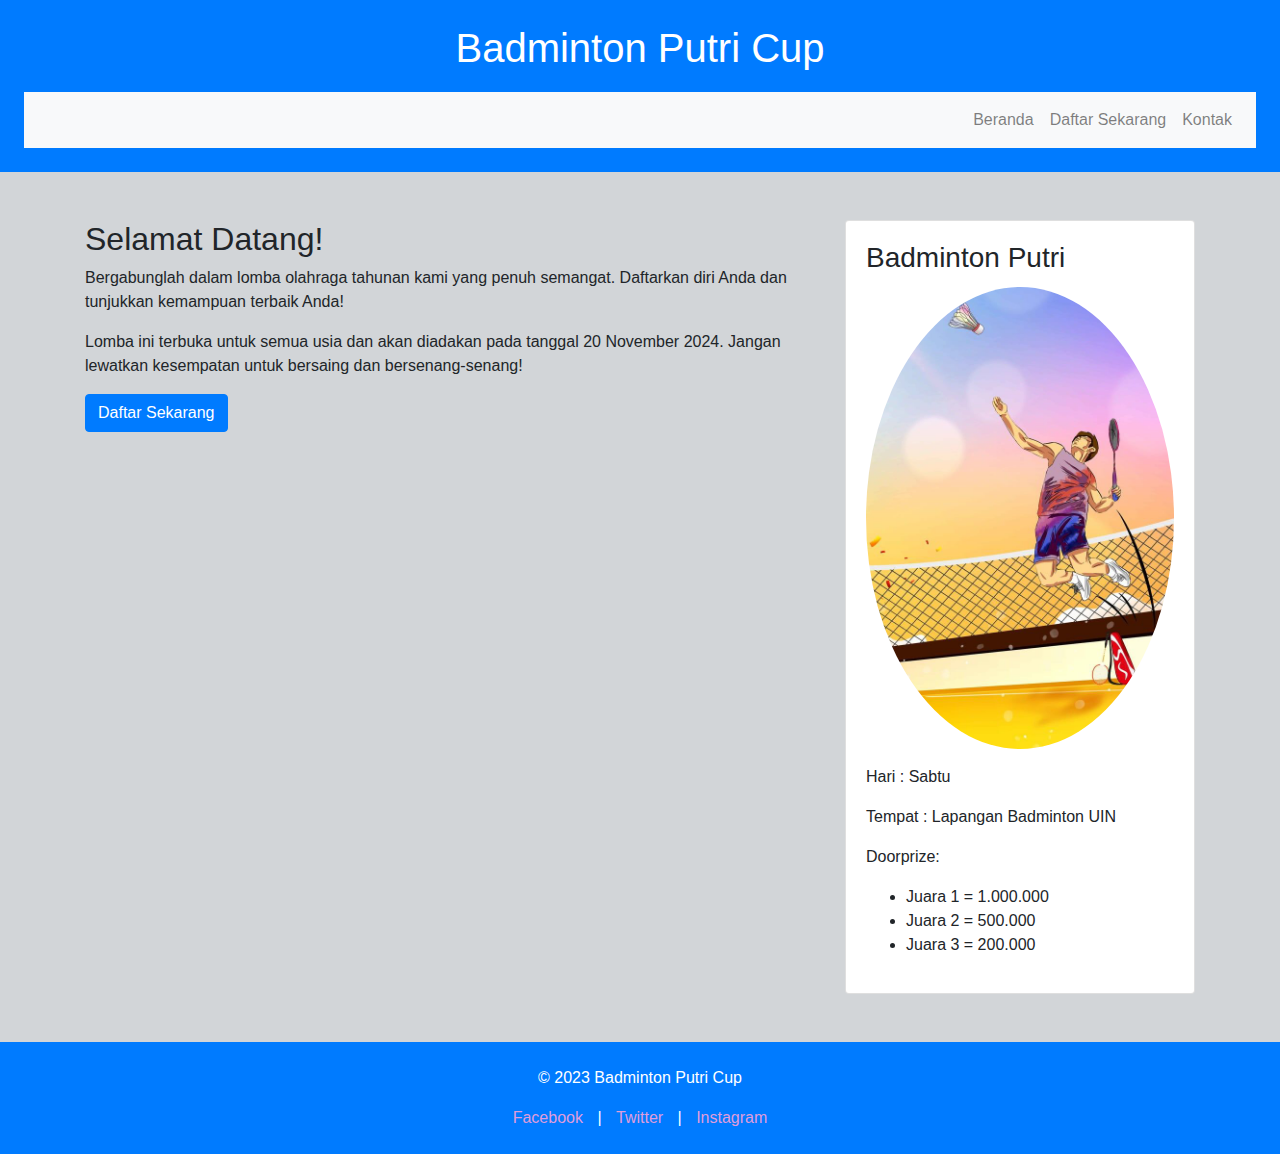
<file: index.html>
<!DOCTYPE html>
<html lang="id">
<head>
    <meta charset="UTF-8">
    <meta name="viewport" content="width=device-width, initial-scale=1.0">
    <title>Pendaftaran Lomba Olahraga</title>
    <!-- Corrected Bootstrap Link -->
    <link href="https://stackpath.bootstrapcdn.com/bootstrap/4.5.2/css/bootstrap.min.css" rel="stylesheet">
    <style>
        body {
            background-color: #d2d5d8;
        }
        .header-title {
            text-align: center;
            margin-bottom: 20px;
        }
        .footer-links a {
            margin: 0 10px;
            color: rgb(223, 157, 219);
            text-decoration: none;
        }
        .footer-links a:hover {
            color: #fff; /* Add hover color for better UX */
        }
    </style>
</head>
<body>

<header class="bg-primary text-white p-4">
    <h1 class="header-title">Badminton Putri Cup</h1>
    <nav class="navbar navbar-expand-lg navbar-light bg-light">
        <button class="navbar-toggler" type="button" data-toggle="collapse" data-target="#navbarNav" aria-controls="navbarNav" aria-expanded="false" aria-label="Toggle navigation">
            <span class="navbar-toggler-icon"></span>
        </button>
        <div class="collapse navbar-collapse" id="navbarNav">
            <ul class="navbar-nav ml-auto">
                <li class="nav-item">
                    <a class="nav-link" href="#home">Beranda</a>
                </li>
                <li class="nav-item">
                    <a class="nav-link" href="form.html">Daftar Sekarang</a>
                </li>
                <li class="nav-item">
                    <a class="nav-link" href="#contact">Kontak</a>
                </li>
            </ul>
        </div>
    </nav>
</header>

<main class="container my-5" id="home">
    <div class="row">
        <article class="col-md-8">
            <h2>Selamat Datang!</h2>
            <p>Bergabunglah dalam lomba olahraga tahunan kami yang penuh semangat. Daftarkan diri Anda dan tunjukkan kemampuan terbaik Anda!</p>
            <p>Lomba ini terbuka untuk semua usia dan akan diadakan pada tanggal 20 November 2024. Jangan lewatkan kesempatan untuk bersaing dan bersenang-senang!</p>
            <a href="form.html" class="btn btn-primary">Daftar Sekarang</a> <!-- Updated link to match navigation -->
        </article>

        <aside class="col-md-4">
            <div class="card">
                <div class="card-body">
                    <h3 class="card-title">Badminton Putri</h3>
                    <img src="fika.jpeg" alt="fika.jpeg" class="img-fluid rounded-circle mb-3">
                    <p>Hari : Sabtu</p>
                    <p>Tempat : Lapangan Badminton UIN</p>
                    <p>Doorprize:</p>
                    <ul>
                        <li>Juara 1 = 1.000.000</li>
                        <li>Juara 2 = 500.000</li>
                        <li>Juara 3 = 200.000</li>
                    </ul>
                </div>
            </div>
        </aside>
    </div>
</main>

<footer class="bg-primary text-white text-center p-4" id="contact">
    <p>&copy; 2023 Badminton Putri Cup</p>
    <div class="footer-links">
        <a href="#facebook">Facebook</a> |
        <a href="#twitter">Twitter</a> |
        <a href="#instagram">Instagram</a>
    </div>
</footer>

<!-- Corrected script order and updated Popper.js URL -->
<script src="https://code.jquery.com/jquery-3.5.1.slim.min.js"></script>
<script src="https://cdn.jsdelivr.net/npm/popper.js@1.16.1/dist/umd/popper.min.js"></script>
<script src="https://stackpath.bootstrapcdn.com/bootstrap/4.5.2/js/bootstrap.min.js"></script>
</body>
</html>
</file>
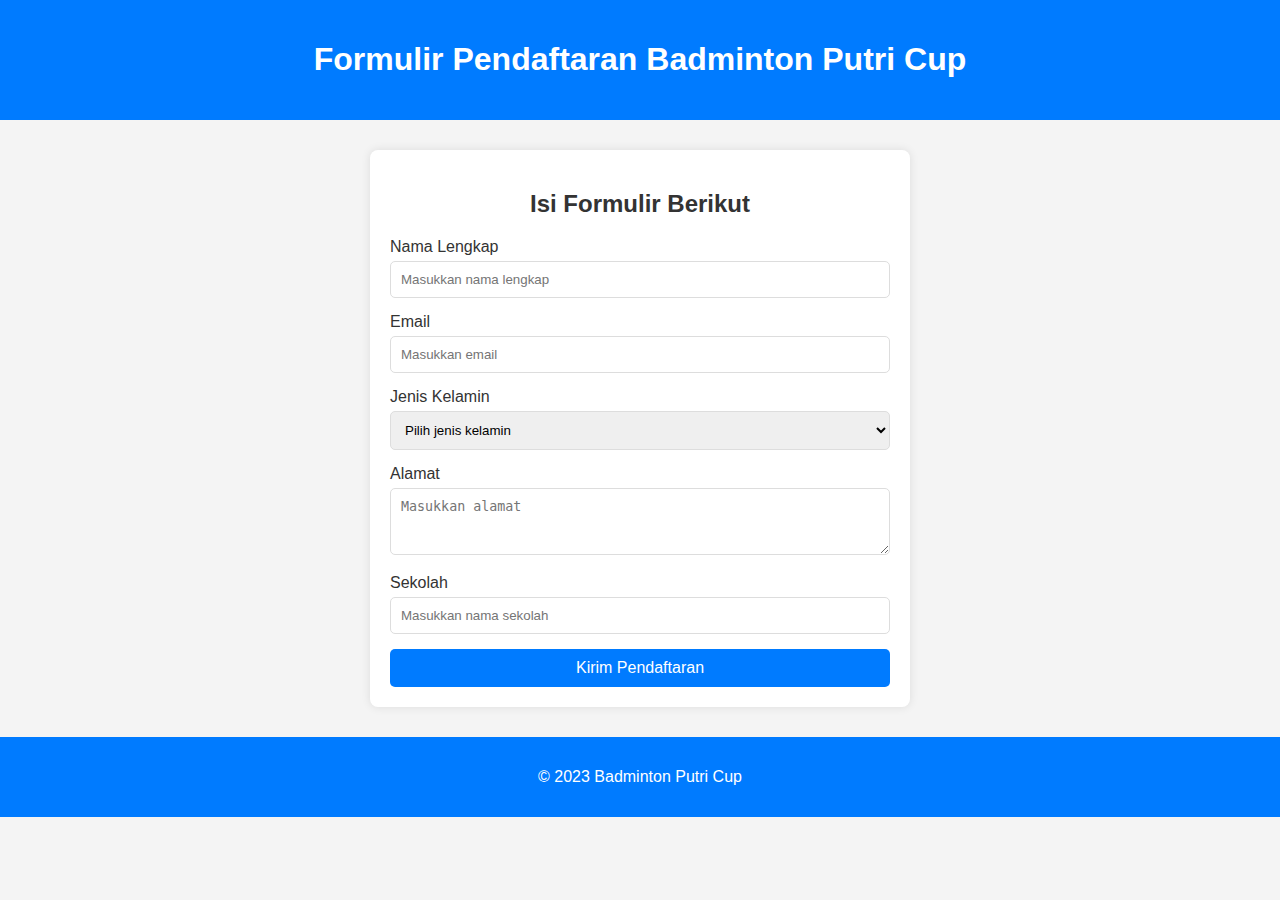
<file: form.html>
<!DOCTYPE html>
<html lang="id">
<head>
    <meta charset="UTF-8">
    <meta name="viewport" content="width=device-width, initial-scale=1.0">
    <title>Formulir Pendaftaran Badminton Putri Cup</title>
    <style>
        /* CSS dasar untuk tata letak dan gaya */
        body {
            font-family: Arial, sans-serif;
            margin: 0;
            padding: 0;
            background-color: #f4f4f4;
        }
        
        header {
            background-color: #007bff;
            color: white;
            padding: 20px;
            text-align: center;
        }
        
        .container {
            width: 90%;
            max-width: 500px;
            margin: 30px auto;
            background-color: white;
            padding: 20px;
            border-radius: 8px;
            box-shadow: 0 0 10px rgba(0, 0, 0, 0.1);
        }
        
        h2 {
            text-align: center;
            color: #333;
        }
        
        .form-group {
            margin-bottom: 15px;
        }
        
        label {
            display: block;
            margin-bottom: 5px;
            color: #333;
        }
        
        input[type="text"],
        input[type="email"],
        select,
        textarea {
            width: 100%;
            padding: 10px;
            border: 1px solid #ddd;
            border-radius: 5px;
            box-sizing: border-box;
        }
        
        button {
            width: 100%;
            padding: 10px;
            background-color: #007bff;
            color: white;
            border: none;
            border-radius: 5px;
            cursor: pointer;
            font-size: 16px;
        }
        
        button:hover {
            background-color: #0056b3;
        }
        
        footer {
            text-align: center;
            padding: 15px;
            background-color: #007bff;
            color: white;
            margin-top: 30px;
        }
    </style>
</head>
<body>

<header>
    <h1>Formulir Pendaftaran Badminton Putri Cup</h1>
</header>

<main class="container">
    <h2>Isi Formulir Berikut</h2>
    <form>
        <div class="form-group">
            <label for="name">Nama Lengkap</label>
            <input type="text" id="name" placeholder="Masukkan nama lengkap" required>
        </div>
        <div class="form-group">
            <label for="email">Email</label>
            <input type="email" id="email" placeholder="Masukkan email" required>
        </div>
        <div class="form-group">
            <label for="gender">Jenis Kelamin</label>
            <select id="gender" required>
                <option value="">Pilih jenis kelamin</option>
                <option value="laki-laki">Laki-laki</option>
                <option value="perempuan">Perempuan</option>
            </select>
        </div>
        <div class="form-group">
            <label for="address">Alamat</label>
            <textarea id="address" rows="3" placeholder="Masukkan alamat" required></textarea>
        </div>
        <div class="form-group">
            <label for="school">Sekolah</label>
            <input type="text" id="school" placeholder="Masukkan nama sekolah" required>
        </div>
        <button type="submit">Kirim Pendaftaran</button>
    </form>
</main>

<footer>
    <p>&copy; 2023 Badminton Putri Cup</p>
</footer>

</body>
</html>
</file>
